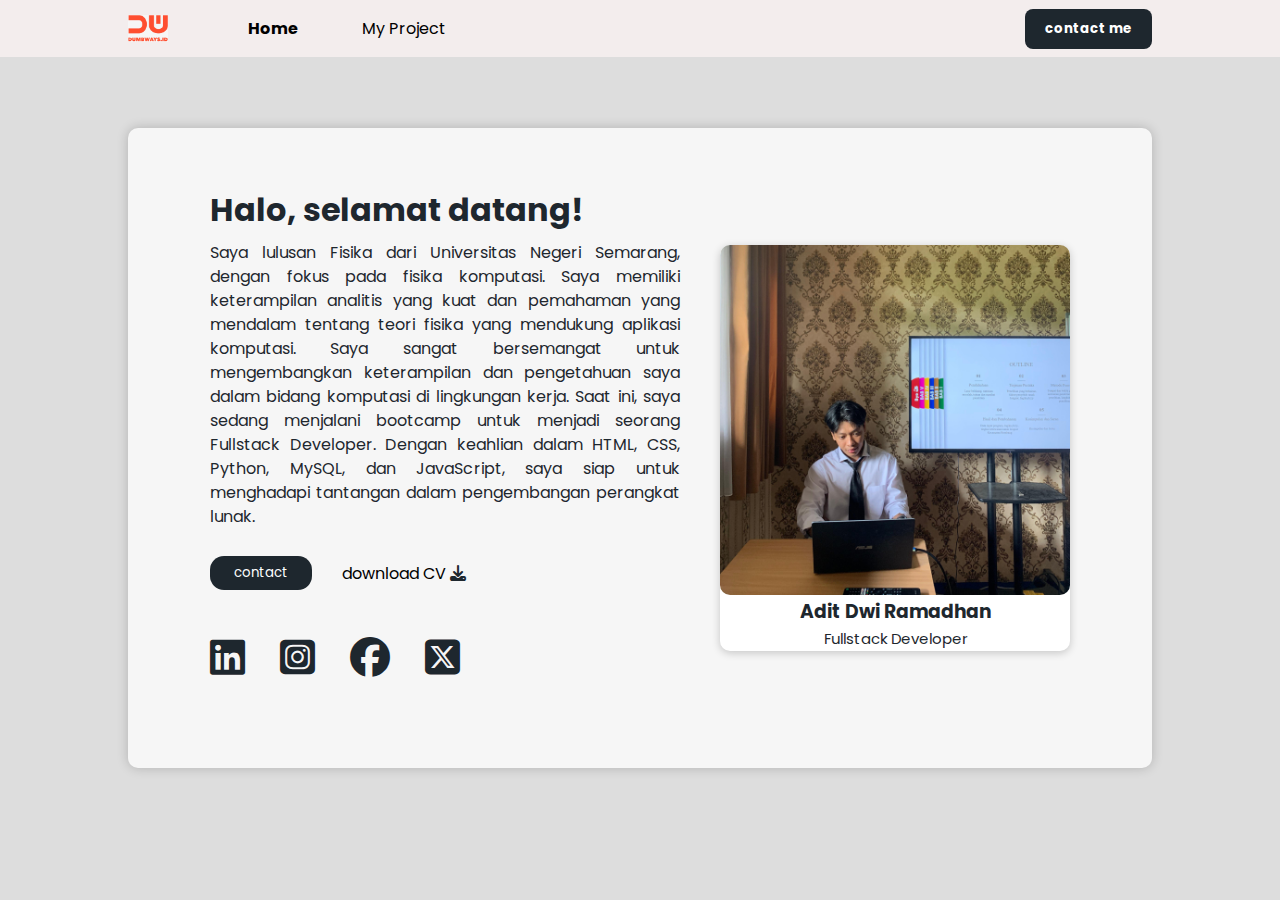
<file: index.html>
<html lang="en">
  <head>
    <meta charset="UTF-8" />
    <meta name="viewport" content="width=device-width, initial-scale=1.0" />
    <link rel="stylesheet" href="assets/style.css" />
    <link
      rel="stylesheet"
      href="https://cdnjs.cloudflare.com/ajax/libs/font-awesome/6.5.1/css/all.min.css"
    />
    <link rel="preconnect" href="https://fonts.googleapis.com" />
    <link rel="preconnect" href="https://fonts.gstatic.com" crossorigin />
    <link
    href="https://fonts.googleapis.com/css2?family=Poppins:ital,wght@0,100;0,200;0,300;0,400;0,500;0,600;0,700;0,800;0,900;1,100;1,200;1,300;1,400;1,500;1,600;1,700;1,800;1,900&display=swap"
    rel="stylesheet"
  />
    <title>myPersonal - Website</title>
  </head>
  <body>
    <!-- navbar -->
    <div class="navbar">
      <div class ="navlink itemNavbar">
        <img src="assets/image.png" alt="logo-dumbways" />
        <ul>
          <li><a href="index.html" class="home">Home</a></li>
          <li><a href="myProject.html">My Project</a></li>
        </ul>
      </div>

      <a href="contactMe.html" target="_blank" class="itemNavbar"><button class="contactMe-button ">contact me</button></a>
    </div>

    <div class="container">
      <div>
        <h1 class="item">Halo, selamat datang!</h1>
        <p class="item">
          Saya lulusan Fisika dari Universitas Negeri Semarang, dengan fokus
          pada fisika komputasi. Saya memiliki keterampilan analitis yang kuat
          dan pemahaman yang mendalam tentang teori fisika yang mendukung
          aplikasi komputasi. Saya sangat bersemangat untuk mengembangkan
          keterampilan dan pengetahuan saya dalam bidang komputasi di lingkungan
          kerja. Saat ini, saya sedang menjalani bootcamp untuk menjadi seorang
          Fullstack Developer. Dengan keahlian dalam HTML, CSS, Python, MySQL,
          dan JavaScript, saya siap untuk menghadapi tantangan dalam
          pengembangan perangkat lunak.
        </p>

        <div style="display: flex; align-items: center; margin: 20px 0px;">
          <button class="contactButton item">contact</button>
          <!-- wadah penyimpanan elemen contact -->
          <div class="CV-container">
            <a href="assets/CV ADIT DWI RAMADHAN.pdf" target="_blank"
              >download CV
              <i class="fa-solid fa-download"></i>
            </a>
          </div>
        </div>

        <!-- wadah penyimpanan icon icon -->
        <div class="iconContainer item">
          <i class="fa-brands fa-linkedin"></i>
          <i class="fa-brands fa-square-instagram"></i>
          <i class="fa-brands fa-facebook"></i>
          <i class="fa-brands fa-square-x-twitter"></i>
        </div>
      </div>

      <!-- wadah penyimpanan card -->
      <div class="card item">
        <img src="assets/foto formal sidang.jpg" />
        <h3>Adit Dwi Ramadhan</h3>
        <p>Fullstack Developer</p>
      </div>
    </div>
  </body>
</html>
</file>
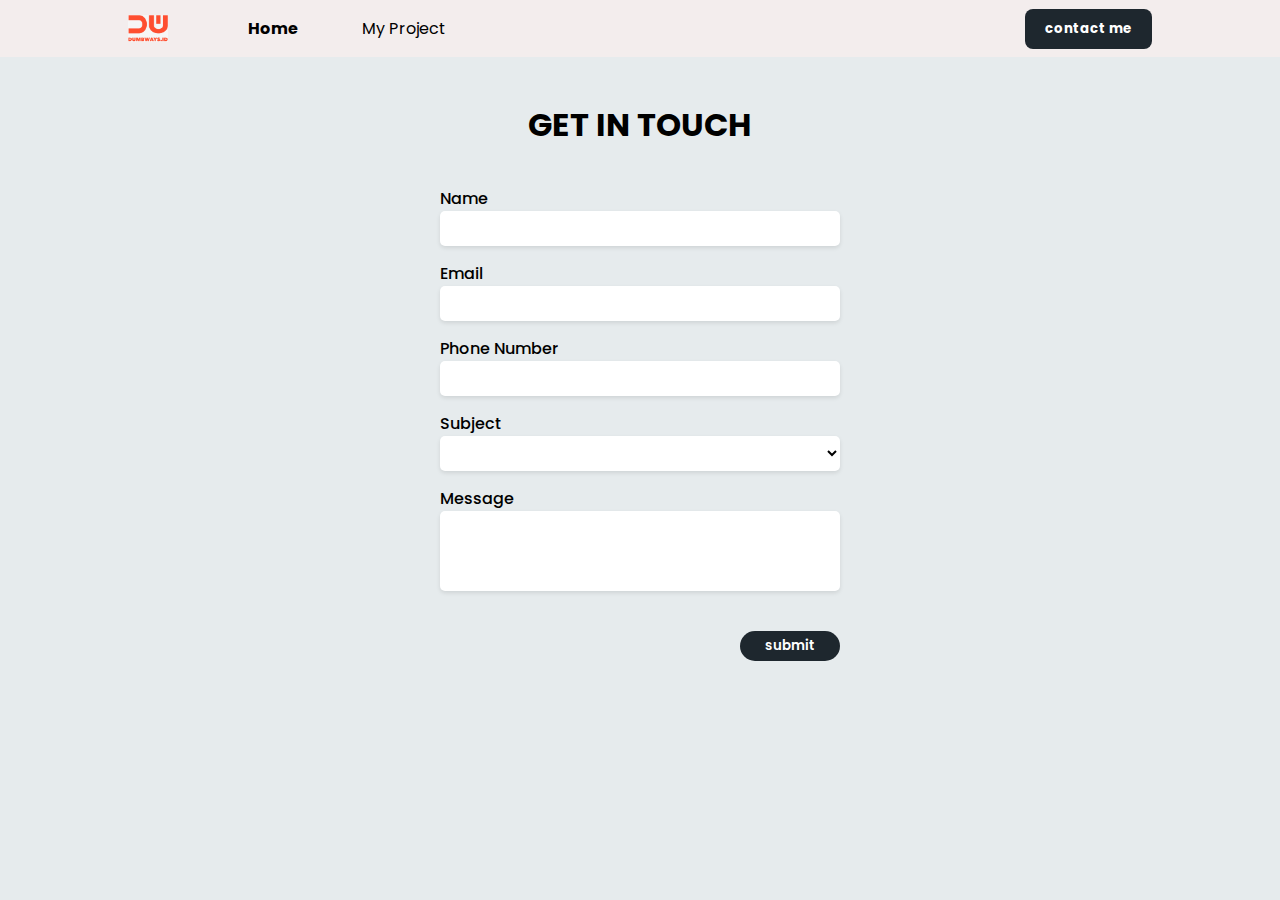
<file: contactMe.html>
<html lang="en">
  <head>
    <meta charset="UTF-8" />
    <meta name="viewport" content="width=device-width, initial-scale=1.0" />
    <link rel="stylesheet" href="./assets/style2.css" />
    <link rel="preconnect" href="https://fonts.googleapis.com" />
    <link rel="preconnect" href="https://fonts.gstatic.com" crossorigin />
    <link
      href="https://fonts.googleapis.com/css2?family=Poppins:ital,wght@0,100;0,200;0,300;0,400;0,500;0,600;0,700;0,800;0,900;1,100;1,200;1,300;1,400;1,500;1,600;1,700;1,800;1,900&display=swap"
      rel="stylesheet"
    />
    <title>contactMe</title>
  </head>
  <body>
    <!-- navbar -->
    <div class="navbar">
      <div class="navlink itemNavbar">
        <img src="assets/image.png" alt="logo-dumbways" />
        <ul>
          <li><a href="index.html" class="home">Home</a></li>
          <li><a href="myProject.html">My Project</a></li>
        </ul>
      </div>

      <a href="contactMe.html" target="_blank" class="itemNavbar"
        ><button class="contactMe-button">contact me</button></a
      >
    </div>

    <div class="container">
      <h1>GET IN TOUCH</h1>
      <form action="">
        <div>
          <label for="name">name</label>
          <input type="text" id="name" />
        </div>

        <div>
          <label for="email">email</label>
          <input type="text" id="email" />
        </div>

        <div>
          <label for="phoneNumber">phone number</label>
          <input type="text" id="phoneNumber" />
        </div>

        <div>
          <label for="subject">subject</label>
          <select name="subject" id="subject">
            <option value=""></option>
            <option value="talk">talk</option>
            <option value="let's collaboration">let's collaboration</option>
            <option value="create project">create project</option>
          </select>
        </div>

        <div>
          <label for="message">message</label>
          <textarea name="message" id="message"></textarea>
        </div>

        <div class="containerButton">
          <button type="button" onclick="submitHandler()">submit</button>
        </div>
      </form>
    </div>
    <script src="assets/contactMe.js"></script>
  </body>
</html>
</file>
<file: assets/style.css>
* {
    font-family: "Poppins";
    color: #1e272e;
}

body {
    margin: 10% 10%;
    background-color: #dddddd;
}

/* NAVBAR */
.navbar {
    position: fixed;
    top: 0;
    left: 0;
    width: 100%;
    display: flex;
    justify-content: space-between;
    background-color: #f3eded;
}

.itemNavbar {
    margin: auto 10%;
}


.navlink {
    display: grid;
    place-items: center;
    grid-template-columns: auto auto;
    gap:10px;
}

.navlink li {
    list-style-type: none;
    white-space: nowrap;
    display: inline;
}


 .home {
    font-weight: bold;
}

.navlink img {
    width: 40px;
    background-color: #f6f6f6;
}


.contactMe-button {
    cursor : pointer;
    height: 40px;
    border-radius: 8px;
    padding: 0px 20px ;
    background-color: #1e272e;
    color: white;
    font-weight: bold;
    border: none;
}

/* main */

.container {
    display: grid;
    grid-template-columns: auto auto;
    gap: 40px;
    padding: 5% 8%;
    background-color: #f6f6f6;
    border-radius: 10px;
    box-shadow: 0 0px 12px rgba(0, 0, 0, 0.2);
}

.item {
    margin: 7px 0;
}

p {
    text-align: justify;
    line-height: 1.5;
}

.contactButton {
    padding: 7px 24px;
    border-radius: 14px;
    background-color: #1e272e;
    color: white;
    border: none;
}

a {
    color: black;
    text-decoration: none;
    margin: 0px 30px;
}

.iconContainer {
    width: 250px;
    margin: 40px 0px;
    display: flex;
    justify-content: space-between;
}

.iconContainer .fa-brands {
    font-size: 40px;
}

.card {
    width: 350px;
    background-color: #fff;
    margin: auto;
    display: flex;
    flex-direction: column;
    align-items: center;
    justify-content: center;
    border-radius: 10px;
    box-shadow: 0 2px 8px rgba(0, 0, 0, 0.2);
}

.card img {
    width: 100%;
    border-radius: 10px;
}

.card h3 {
    margin: 2 0;
}

.card p {
    margin: 0;
    font-size: 15px;
}
</file>
<file: assets/style2.css>
* {
  font-family: Poppins;
}

body {
  margin: 80px 20%;
  background-color: #e6ebed;
}

/* NAVBAR */
.navbar {
  position: fixed;
  top: 0;
  left: 0;
  width: 100%;
  display: flex;
  justify-content: space-between;
  background-color: #f3eded;
}

.itemNavbar {
  margin: auto 10%;
}

.navlink {
  display: grid;
  place-items: center;
  grid-template-columns: auto auto;
  gap: 10px;
}

.navlink li {
  list-style-type: none;
  white-space: nowrap;
  display: inline;
}

.navlink a {
  color: black;
  text-decoration: none;
  margin: 0px 30px;
}

.home {
  font-weight: bold;
}

.navlink img {
  width: 40px;
  background-color: #f6f6f6;
}

.contactMe-button {
  cursor: pointer;
  height: 40px;
  border-radius: 8px;
  padding: 0px 20px;
  background-color: #1e272e;
  color: white;
  font-weight: bold;
  border: none;
  cursor: pointer;
}

/* main */

.container {
  display: flex;
  flex-direction: column;
  align-items: center;
  justify-content: center;
}

.container h1 {
  text-align: center;
}

.container div {
  margin: 15px 0;
}

.container label {
  font-weight: 500;
  text-transform: capitalize;
}

.container input,
select,
textarea {
  display: block;
  width: 400px;
  height: 35px;
  border-radius: 5px;
  background-color: #ffff;
  border: none;
  box-shadow: 0 2px 4px rgba(0, 0, 0, 0.1);
}

textarea {
    resize: none;
    height: 80px;
}

.containerButton {
  width: 400px;
  margin-top: 50px;
  display: flex;
  justify-content: end;
}

.containerButton button {
  margin-top: 25px;
  color: #ffff;
  font-weight: 600;
  background-color: #1e272e;
  padding: 5px 25px;
  border: none;
  border-radius: 15px;
  cursor: pointer;
}
</file>
